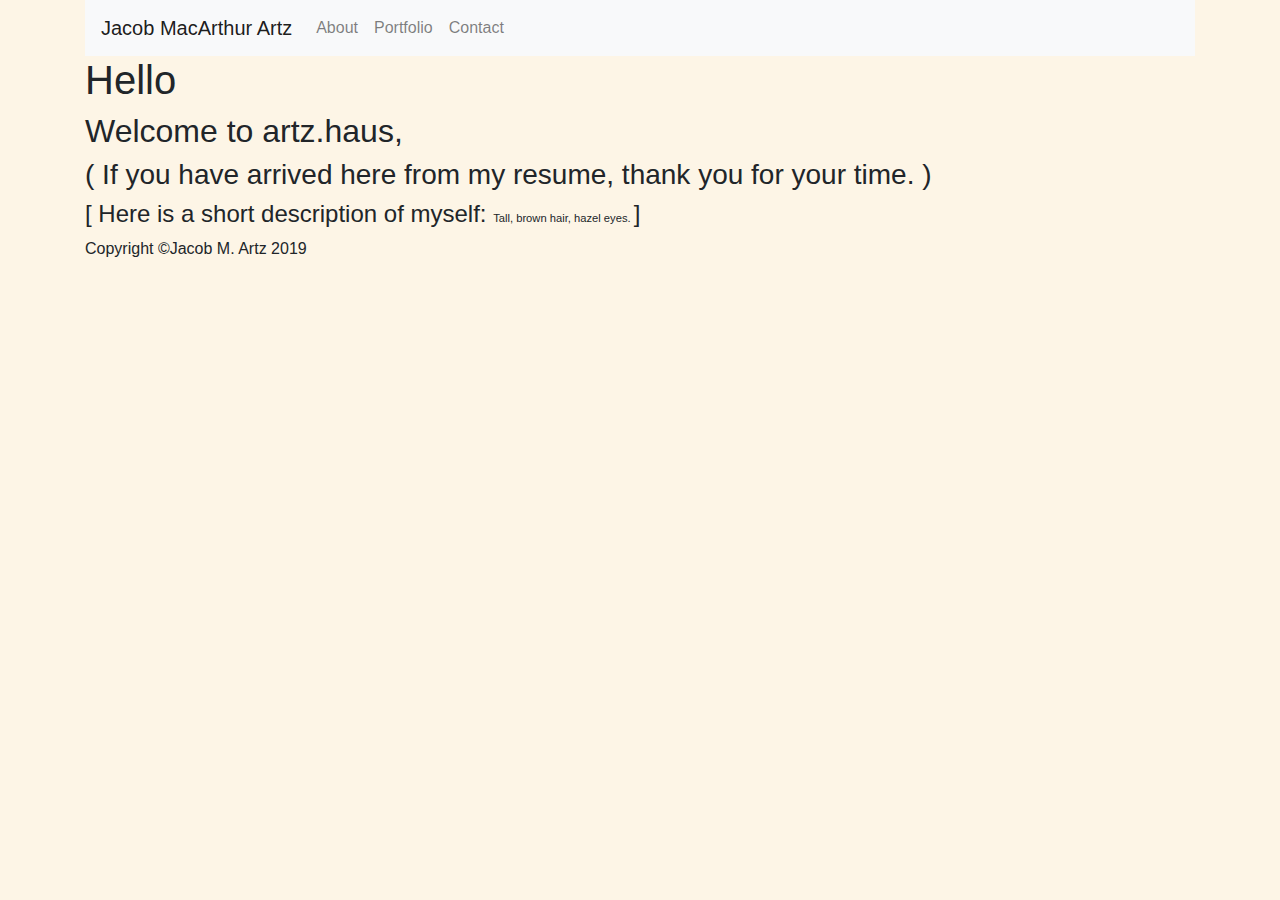
<file: index.html>
<!doctype html>
<html lang="en-us">

<head>
  <meta charset="UTF-8" />
  <meta name="viewport" content="width=device-width, initial-scale=1.0">
  <title>Jacob Artz</title>
  <script src="https://code.jquery.com/jquery-3.3.1.slim.min.js"
    integrity="sha384-q8i/X+965DzO0rT7abK41JStQIAqVgRVzpbzo5smXKp4YfRvH+8abtTE1Pi6jizo"
    crossorigin="anonymous"></script>
  <script src="https://cdnjs.cloudflare.com/ajax/libs/popper.js/1.14.3/umd/popper.min.js"
    integrity="sha384-ZMP7rVo3mIykV+2+9J3UJ46jBk0WLaUAdn689aCwoqbBJiSnjAK/l8WvCWPIPm49"
    crossorigin="anonymous"></script>
  <script src="https://stackpath.bootstrapcdn.com/bootstrap/4.1.3/js/bootstrap.min.js"
    integrity="sha384-ChfqqxuZUCnJSK3+MXmPNIyE6ZbWh2IMqE241rYiqJxyMiZ6OW/JmZQ5stwEULTy"
    crossorigin="anonymous"></script>
    <link rel="stylesheet" href="https://use.fontawesome.com/releases/v5.7.0/css/all.css" integrity="sha384-lZN37f5QGtY3VHgisS14W3ExzMWZxybE1SJSEsQp9S+oqd12jhcu+A56Ebc1zFSJ" crossorigin="anonymous">
  <link rel="stylesheet" href="https://maxcdn.bootstrapcdn.com/bootstrap/4.0.0/css/bootstrap.min.css">
  <link rel="stylesheet" type="text/css" href="assets/css/style.css" />
</head>

<body>

  <header id="masthead">
    <div class="container">
      <nav class="navbar navbar-expand-lg navbar-light bg-light">
        <a class="navbar-brand" href="#">Jacob MacArthur Artz</a>
        <button class="navbar-toggler" type="button" data-toggle="collapse" data-target="#navbarNav"
          aria-controls="navbarNav" aria-expanded="false" aria-label="Toggle navigation">
          <span class="navbar-toggler-icon"></span>
        </button>
        <div class="collapse navbar-collapse" id="navbarNav">
          <ul class="navbar-nav">
            <li class="nav-item">
              <a class="nav-link" href="index.html">About</a>
            </li>
            <li class="nav-item">
              <a class="nav-link" href="portfolio.html">Portfolio</a>
            </li>
            <li class="nav-item">
              <a class="nav-link" href="contact.html">Contact</a>
            </li>
          </ul>
        </div>
      </nav>
      
    </div>
  </header>

  <main class="container main-div">
    <h1>Hello</h1><h2>Welcome to artz.haus,</h2><h3>( If you have arrived here from my resume, thank you for your time. )</h3>
    <h4>[ Here is a short description of myself: <span style="font-size: .7rem;">Tall, brown hair, hazel eyes. </span> ]</h4>
    

  </main>
   
        
        
      
    </div>

  <footer>
      <div class="container">
          <div class="icon-bar">
              <i class="fab fa-linux fa-2x"></i>
              <i class="fab fa-ubuntu fa-2x"></i>
              <i class="fab fa-python fa-2x"></i>
              <i class="fab fa-html5 fa-2x"></i>
              <i class="fab fa-css3-alt fa-2x"></i>
              <i class="fab fa-js fa-2x"></i>
              <i class="fab fa-node fa-2x"></i>
              <i class="fab fa-npm fa-2x"></i>
              <i class="fab fa-react fa-2x"></i>
          </div>
        Copyright &copy;Jacob M. Artz 2019
      </div>
  </footer>


</html>
</file>
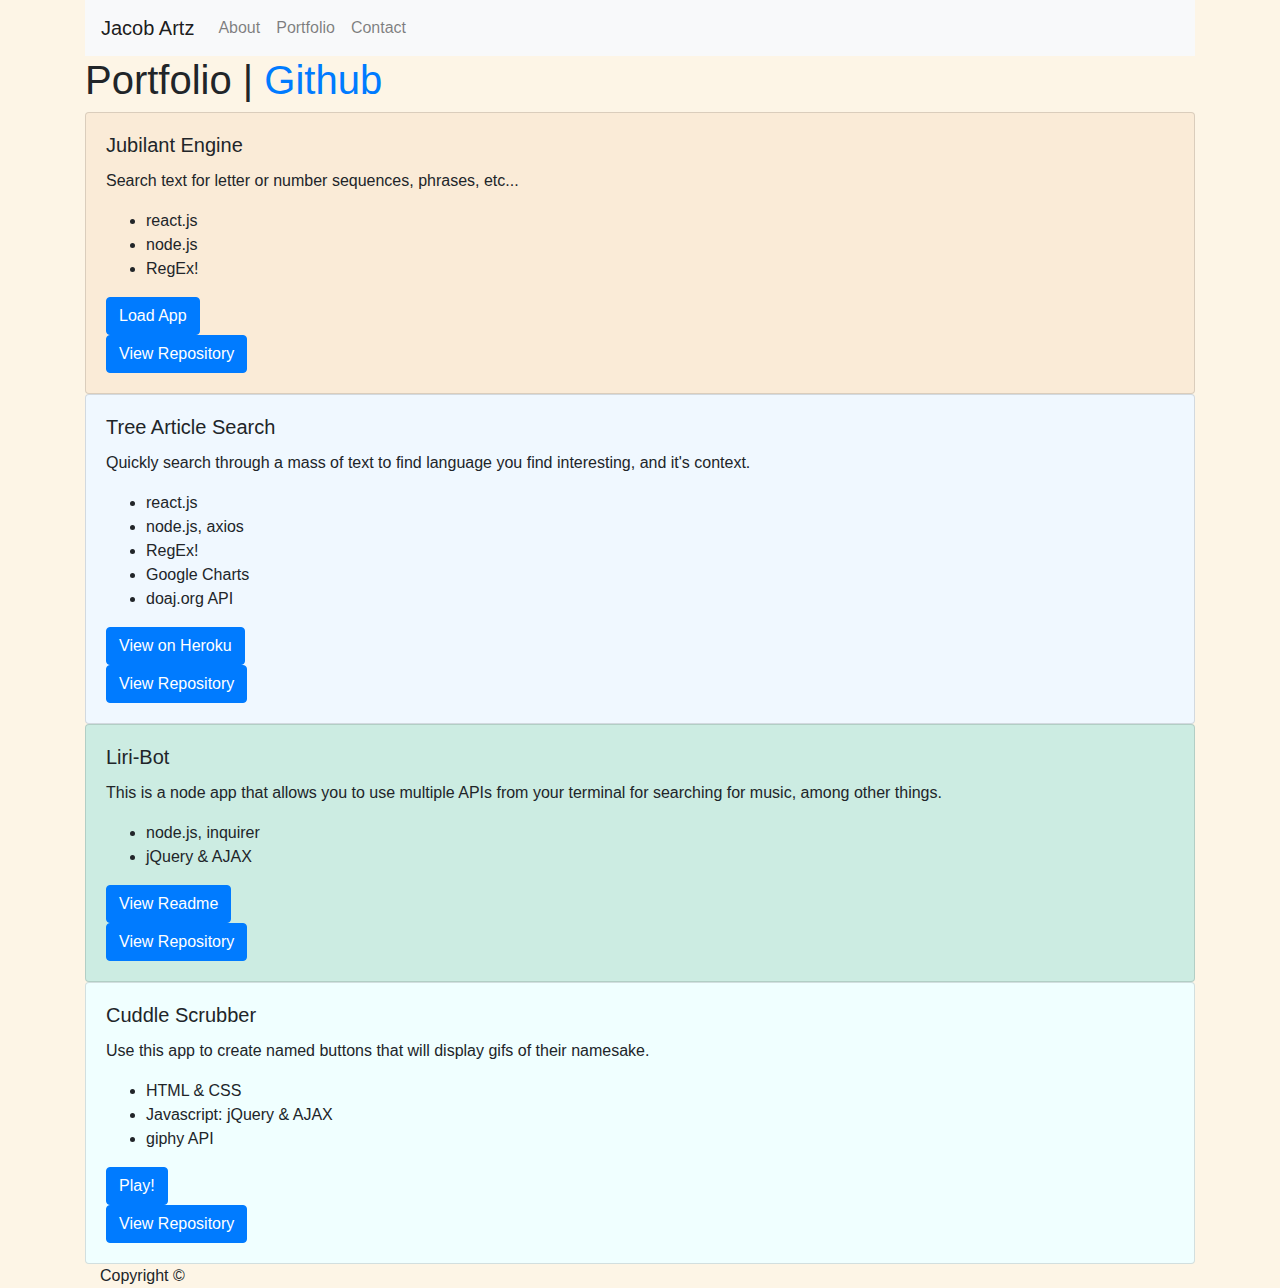
<file: portfolio.html>
<!doctype html>
<html lang="en-us">

<head>
  <meta charset="UTF-8" />
  <meta name="viewport" content="width=device-width, initial-scale=1.0">
  <title>Portfolio</title>
  <script src="https://code.jquery.com/jquery-3.3.1.slim.min.js" integrity="sha384-q8i/X+965DzO0rT7abK41JStQIAqVgRVzpbzo5smXKp4YfRvH+8abtTE1Pi6jizo"
    crossorigin="anonymous"></script>
  <script src="https://cdnjs.cloudflare.com/ajax/libs/popper.js/1.14.3/umd/popper.min.js" integrity="sha384-ZMP7rVo3mIykV+2+9J3UJ46jBk0WLaUAdn689aCwoqbBJiSnjAK/l8WvCWPIPm49"
    crossorigin="anonymous"></script>
  <script src="https://stackpath.bootstrapcdn.com/bootstrap/4.1.3/js/bootstrap.min.js" integrity="sha384-ChfqqxuZUCnJSK3+MXmPNIyE6ZbWh2IMqE241rYiqJxyMiZ6OW/JmZQ5stwEULTy"
    crossorigin="anonymous"></script>
    <link rel="stylesheet" href="https://use.fontawesome.com/releases/v5.4.2/css/all.css" integrity="sha384-/rXc/GQVaYpyDdyxK+ecHPVYJSN9bmVFBvjA/9eOB+pb3F2w2N6fc5qB9Ew5yIns" crossorigin="anonymous">
  <link rel="stylesheet" href="https://maxcdn.bootstrapcdn.com/bootstrap/4.0.0/css/bootstrap.min.css">
  <link rel="stylesheet" type="text/css" href="assets/css/style.css" />
</head>

<body>

  <header id="masthead">
    <div class="container">

      <nav class="navbar navbar-expand-lg navbar-light bg-light">
        <a class="navbar-brand" href="#">Jacob Artz</a>
        <button class="navbar-toggler" type="button" data-toggle="collapse" data-target="#navbarNav" aria-controls="navbarNav"
          aria-expanded="false" aria-label="Toggle navigation">
          <span class="navbar-toggler-icon"></span>
        </button>
        <div class="collapse navbar-collapse" id="navbarNav">
          <ul class="navbar-nav">
            <li class="nav-item">
              <a class="nav-link" href="index.html">About</a>
            </li>
            <li class="nav-item">
              <a class="nav-link" href="portfolio.html">Portfolio</a>
            </li>
            <li class="nav-item">
              <a class="nav-link" href="contact.html">Contact</a>
            </li>
          </ul>
        </div>
      </nav>
    </div>
  </header>

  <div id="main-container" class="container">
    <section>
      <h1 class='portfolioTitle'>Portfolio | <a href="https://github.vom/Jaco5">Github</a></h1>
    </section>
    <section class="main-section folio">
        <div class="card" style="background-color: antiquewhite">
            <!-- <img class="card-img-top" src="assets/images/woordtree.PNG" alt="Card image cap"> -->
            <div class="card-body">
              <h5 class="card-title">Jubilant Engine</h5>
              <p class="card-text">Search text for letter or number sequences, phrases, etc...</p>
              <ul>
                <li>react.js</li>
                <li>node.js</li>
                <li>RegEx!</li>
              </ul>
              <a href="https://nameless-meadow-44373.herokuapp.com/" class="btn btn-primary">Load App</a>
              <br>
              <a href="https://github.com/Jaco5/jubilant-engine" class="btn btn-primary">View Repository</a>
            </div>
          </div>

      <div class="card" style="background-color: aliceblue">
        <!-- <img class="card-img-top" src="assets/images/woordtree.PNG" alt="Card image cap"> -->
        <div class="card-body">
          <h5 class="card-title">Tree Article Search</h5>
          <p class="card-text">Quickly search through a mass of text to find language you find interesting, and it's context. </p>
          <ul>
              <li>react.js</li>
              <li>node.js, axios</li>
              <li>RegEx!</li>
              <li>Google Charts</li>
              <li>doaj.org API</li>
          </ul>
          <a href="" class="btn btn-primary">View on Heroku</a>
          <br>
          <a href="https://github.com/Jaco5/WordTreeLives" class="btn btn-primary">View Repository</a>
        </div>
      </div>

      <div class="card" style="background-color: rgb(204, 236, 226)">
        <!-- <img class="card-img-top" src="assets/images/liri.png" alt="Card image cap">s -->
        <div class="card-body">
          <h5 class="card-title">Liri-Bot</h5>
          <p class="card-text">This is a node app that allows you to use multiple APIs from your terminal for
            searching for music, among other things. </p>
          <ul>
            <li>node.js, inquirer</li>
            <li>jQuery & AJAX</li>
          </ul>
          <a href="https://jaco5.github.io/liri-bot/" class="btn btn-primary">View Readme</a>
          <br>
          <a href="https://github.com/Jaco5/liri-bot" class="btn btn-primary">View Repository</a>
        </div>
      </div>

      <div class="card" style="background-color: azure">
        <!-- <img class="card-img-top" src="https://i.pinimg.com/originals/a4/83/54/a483546db67630440a217ec290ad9f10.jpg" alt="Card image cap"> -->
        <div class="card-body">
          <h5 class="card-title">Cuddle Scrubber</h5>
          <p class="card-text">Use this app to create named buttons that will display gifs of their namesake.</p>
          <ul>
              <li>HTML & CSS</li>
              <li> Javascript: jQuery & AJAX</li>
              <li>giphy API</li>
            </ul>
          <a href="https://jaco5.github.io/API_exercise/" class="btn btn-primary">Play!</a>
          <br>
          <a href="https://github.com/Jaco5/API_exercise" class="btn btn-primary">View Repository</a>
        </div>
      </div>
    </section>

    <footer>
      <div class="container">
        Copyright &copy;
      </div>
    </footer>
</body>

</html>
</file>
<file: assets/css/style.css>
body {
  display: flex;
  flex-direction: column;
  height: 100%;
  background-color: oldlace
}
main {
  height: 80%;
}

footer {
  height: 10%;
}
</file>
